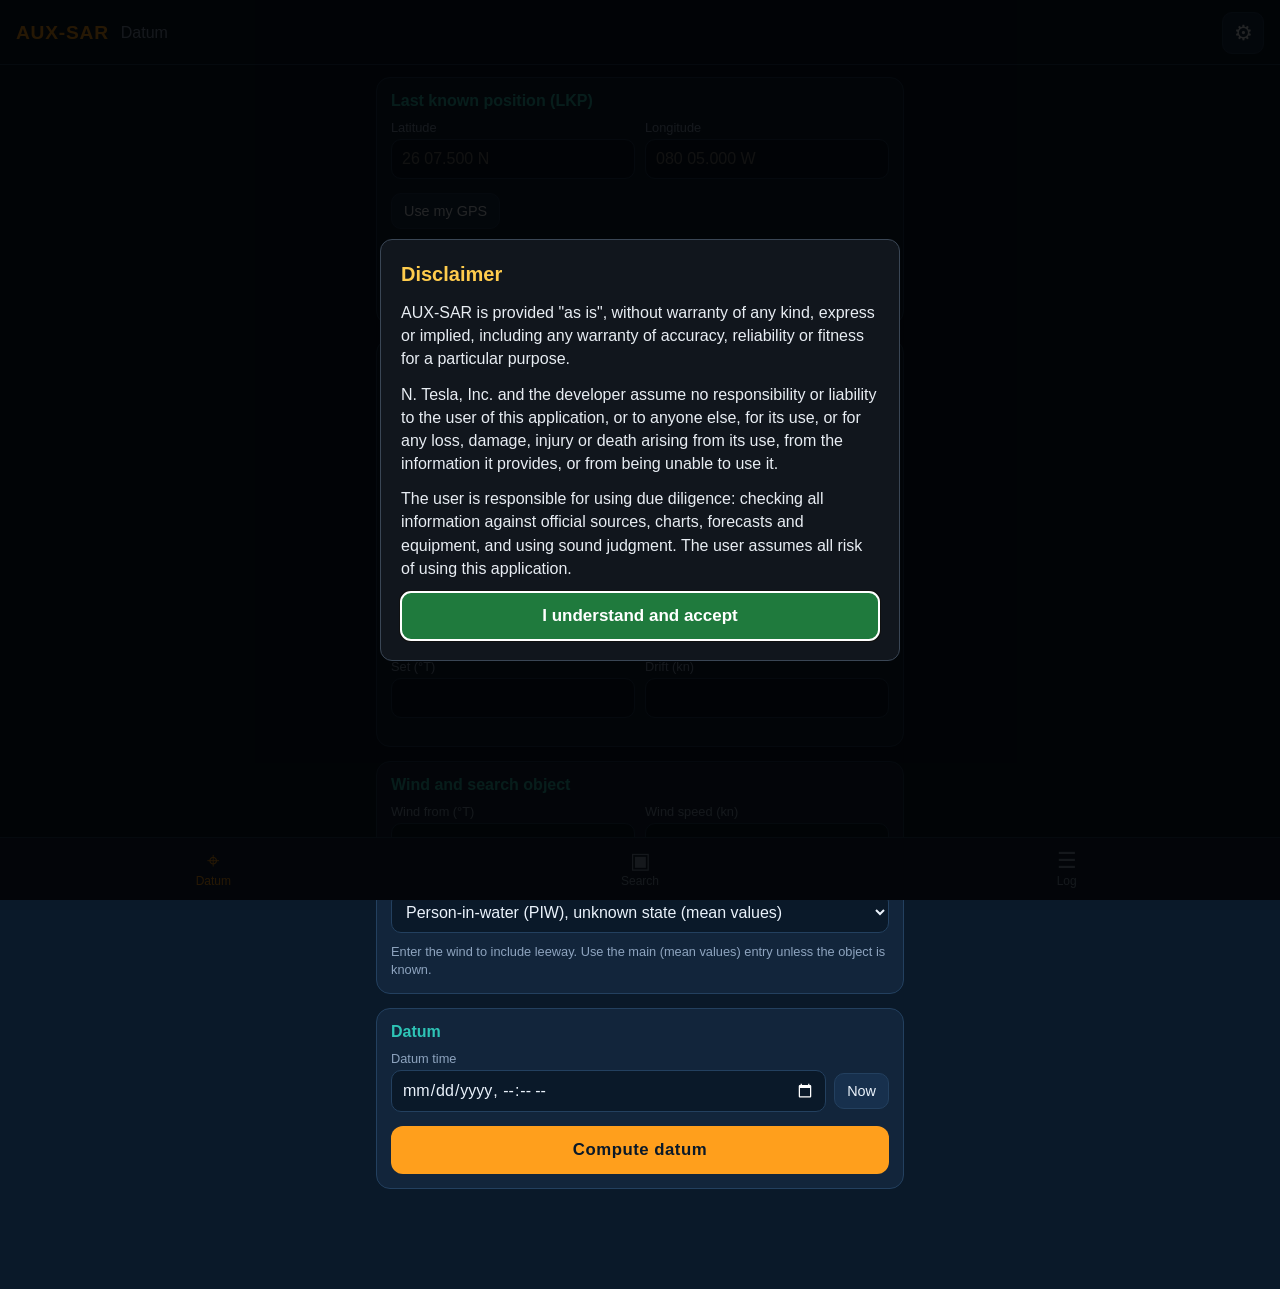
<file: index.html>
<!DOCTYPE html>
<html lang="en">
<head>
<meta charset="UTF-8">
<meta name="viewport" content="width=device-width, initial-scale=1, viewport-fit=cover">
<meta name="theme-color" content="#0a1929">
<meta name="apple-mobile-web-app-capable" content="yes">
<meta name="mobile-web-app-capable" content="yes">
<meta name="apple-mobile-web-app-status-bar-style" content="black-translucent">
<meta name="apple-mobile-web-app-title" content="AUX-SAR">
<title>AUX-SAR</title>
<link rel="manifest" href="manifest.json">
<link rel="apple-touch-icon" href="icons/icon-192.png">
<link rel="icon" href="icons/icon-192.png">
<link rel="stylesheet" href="style.css">
</head>
<body>
<header>
  <h1>AUX-SAR</h1>
  <span class="tab-title" id="tabTitle">Datum</span>
  <button id="settingsBtn" class="icon-btn" aria-label="Settings">&#9881;</button>
</header>

<main>
  <!-- ============ DATUM ============ -->
  <section class="tab" id="tab-datum">
    <div class="card">
      <h2>Last known position (LKP)</h2>
      <div class="pos-row">
        <label class="field"><span>Latitude</span><input type="text" id="lkpLat" placeholder="26 07.500 N" autocomplete="off"></label>
        <label class="field"><span>Longitude</span><input type="text" id="lkpLon" placeholder="080 05.000 W" autocomplete="off"></label>
      </div>
      <div class="row-btns">
        <button type="button" class="small-btn" data-gps="lkp">Use my GPS</button>
      </div>
      <label class="field"><span>Time of LKP</span><input type="datetime-local" id="lkpTime"></label>
    </div>

    <div class="card">
      <h2>Total water current (TWC)</h2>
      <div class="seg" id="twcModeSeg">
        <button type="button" class="seg-btn" data-mode="measure">Measure with GPS</button>
        <button type="button" class="seg-btn" data-mode="enter">Enter</button>
      </div>
      <div id="twcMeasure">
        <p class="hint">Set &amp; Drift method: put a datum marker buoy in the water (fender or life ring with strobe). Press START alongside it, let it drift, come back and press STOP alongside it. Or drift with engines off.</p>
        <div class="fixes">
          <div class="fix-card"><h3>Fix 1</h3><p class="coord" id="fix1Coord">&mdash;</p><p class="time" id="fix1Time">&mdash;</p></div>
          <div class="fix-card"><h3>Fix 2</h3><p class="coord" id="fix2Coord">&mdash;</p><p class="time" id="fix2Time">&mdash;</p></div>
        </div>
        <div class="controls">
          <button id="startBtn" type="button" class="big-btn start">START</button>
          <button id="stopBtn" type="button" class="big-btn stop" disabled>STOP</button>
        </div>
        <p class="status" id="twcStatus">Ready. Press START to mark Fix&nbsp;1.</p>
        <button id="twcResetBtn" type="button" class="text-btn" hidden>New measurement</button>
      </div>
      <div class="pos-row">
        <label class="field"><span>Set (&deg;T)</span><input type="number" id="twcSet" min="0" max="360" step="1" inputmode="decimal"></label>
        <label class="field"><span>Drift (kn)</span><input type="number" id="twcDrift" min="0" step="0.1" inputmode="decimal"></label>
      </div>
      <p class="meta" id="twcMeta"></p>
    </div>

    <div class="card">
      <h2>Wind and search object</h2>
      <div class="pos-row">
        <label class="field"><span>Wind from (&deg;T)</span><input type="number" id="windFrom" min="0" max="360" step="1" inputmode="decimal"></label>
        <label class="field"><span>Wind speed (kn)</span><input type="number" id="windSpeed" min="0" step="1" inputmode="decimal"></label>
      </div>
      <label class="field"><span>Search object</span><select id="objectSel"></select></label>
      <p class="meta" id="leewayMeta"></p>
    </div>

    <div class="card">
      <h2>Datum</h2>
      <label class="field"><span>Datum time</span>
        <div class="row"><input type="datetime-local" id="datumTime"><button type="button" class="small-btn" id="datumNowBtn">Now</button></div>
      </label>
      <button id="datumCalcBtn" type="button" class="big-btn start wide">Compute datum</button>
      <p class="error" id="datumError" hidden></p>
      <div id="datumResult" hidden>
        <div class="result-grid">
          <div class="result-box wide"><span class="label">Datum</span><span class="value small" id="datumPos"></span></div>
          <div class="result-box"><span class="label">Direction of drift</span><span class="value" id="driftDir"></span></div>
          <div class="result-box"><span class="label">Drift rate</span><span class="value" id="driftRate"></span></div>
        </div>
        <table class="data">
          <tbody id="datumTable"></tbody>
        </table>
        <div class="row-btns">
          <button id="useDatumBtn" type="button" class="big-btn start wide">Use for search pattern</button>
        </div>
      </div>
    </div>
  </section>

  <!-- ============ SEARCH ============ -->
  <section class="tab" id="tab-search" hidden>
    <div class="seg" id="searchModeSeg">
      <button type="button" class="seg-btn active" data-mode="plan">Plan</button>
      <button type="button" class="seg-btn" data-mode="nav">Commence search</button>
    </div>

    <div id="searchNavView" hidden>
      <div class="card" id="navNoPlan">
        <h2>No search planned</h2>
        <p class="hint">Plan a search pattern first, then come back here to run it.</p>
      </div>
      <div id="navMain" hidden>
        <div class="card nav-card">
          <p class="nav-plan" id="navPlanName"></p>
          <p class="nav-status" id="navStatus">Press START. Keep this screen open during the search.</p>
          <div class="nav-steer">
            <span class="label" id="navSteerLabel">Steer</span>
            <span class="value" id="navSteer">---</span>
          </div>
          <div class="nav-countdown" id="navCountdown" hidden></div>
          <div class="result-grid">
            <div class="result-box"><span class="label" id="navDistLabel">To turn</span><span class="value" id="navDist">&mdash;</span></div>
            <div class="result-box"><span class="label">Time</span><span class="value" id="navEta">&mdash;</span></div>
            <div class="result-box"><span class="label">Next leg</span><span class="value" id="navNext">&mdash;</span></div>
            <div class="result-box"><span class="label">Off track</span><span class="value" id="navXte">&mdash;</span></div>
            <div class="result-box"><span class="label">Speed</span><span class="value" id="navSog">&mdash;</span></div>
            <div class="result-box"><span class="label">Course made good</span><span class="value" id="navCog">&mdash;</span></div>
          </div>
        </div>
        <svg id="navSvg" class="plot" viewBox="0 0 300 300" role="img" aria-label="Boat position on the search pattern"></svg>
        <div class="card">
          <div class="controls">
            <button id="navStartBtn" type="button" class="big-btn start">START</button>
            <button id="navStopBtn" type="button" class="big-btn stop" disabled>STOP</button>
          </div>
          <button id="navResumeBtn" type="button" class="small-btn wide-btn" hidden></button>
          <div class="row-btns nav-row">
            <button id="navPrevBtn" type="button" class="small-btn" disabled>&#9664; Leg back</button>
            <button id="navNextBtn" type="button" class="small-btn" disabled>Leg ahead &#9654;</button>
            <button id="navMuteBtn" type="button" class="small-btn">Voice on</button>
            <button id="navTestBtn" type="button" class="small-btn">Test voice</button>
          </div>
          <p class="meta" id="navGps"></p>
          <p class="hint">All courses are magnetic. The voice calls the CSP, the next leg's course about 10 seconds before each turn, a five-second countdown, and "Turn now". On iPhone keep AUX-SAR open with the screen on (it stays awake while guiding), turn the volume up, and make sure the side switch isn't on silent.</p>
        </div>
      </div>
    </div>

    <div id="searchPlanView">
    <div class="card">
      <label class="field"><span>Search pattern</span>
        <select id="patternSel">
          <option value="SS">Expanding Square (SS)</option>
          <option value="VS">Sector (VS)</option>
          <option value="PS">Parallel (PS)</option>
          <option value="CS">Creeping Line (CS)</option>
          <option value="TSR">Trackline, Return (TSR)</option>
          <option value="TSN">Trackline, Non-return (TSN)</option>
        </select>
      </label>
      <p class="hint" id="patternHint"></p>
    </div>

    <div class="card" id="datumCard">
      <h2 id="datumCardTitle">Datum (CSP)</h2>
      <div class="pos-row">
        <label class="field"><span>Latitude</span><input type="text" id="sDatumLat" placeholder="26 07.500 N" autocomplete="off"></label>
        <label class="field"><span>Longitude</span><input type="text" id="sDatumLon" placeholder="080 05.000 W" autocomplete="off"></label>
      </div>
      <div class="row-btns">
        <button type="button" class="small-btn" data-gps="sDatum">Use my GPS</button>
      </div>
    </div>

    <div class="card" id="trackCard" hidden>
      <h2>Intended track</h2>
      <p class="sub">Origin</p>
      <div class="pos-row">
        <label class="field"><span>Latitude</span><input type="text" id="origLat" autocomplete="off"></label>
        <label class="field"><span>Longitude</span><input type="text" id="origLon" autocomplete="off"></label>
      </div>
      <div class="row-btns"><button type="button" class="small-btn" data-gps="orig">Use my GPS</button></div>
      <p class="sub">Destination</p>
      <div class="pos-row">
        <label class="field"><span>Latitude</span><input type="text" id="destLat" autocomplete="off"></label>
        <label class="field"><span>Longitude</span><input type="text" id="destLon" autocomplete="off"></label>
      </div>
      <label class="field" id="sideField"><span>Run out on which side of the track</span>
        <select id="sideSel"><option value="right">Right (starboard)</option><option value="left">Left (port)</option></select>
      </label>
    </div>

    <div class="card">
      <h2>Search parameters</h2>
      <div class="pos-row">
        <label class="field" id="spacingField"><span id="spacingLabel">Track spacing S (nm)</span><input type="number" id="spacing" min="0.05" step="0.1" inputmode="decimal"></label>
        <label class="field"><span>Search speed (kn)</span><input type="number" id="speed" min="1" step="1" inputmode="decimal"></label>
      </div>
      <details class="guide" id="spacingGuide">
        <summary>Initial track spacing (first SRU on scene)</summary>
        <table class="data tap">
          <thead><tr><th>Search object</th><th>Good<br><small>wind &lt;15 kn, seas &lt;3 ft</small></th><th>Poor<br><small>wind &ge;15 kn or seas &ge;3 ft</small></th></tr></thead>
          <tbody id="spacingTable"></tbody>
        </table>
        <p class="hint">Tap a value to use it. Source: Coxswain SAR Guide.</p>
      </details>

      <div id="firstLegFields">
        <label class="field"><span>First leg course (&deg;T) &mdash; direction of drift, 000 if no drift</span>
          <input type="number" id="firstCourse" min="0" max="360" step="1" inputmode="decimal">
        </label>
      </div>
      <label class="field" id="ssLegsField"><span>Number of legs</span><input type="number" id="ssLegs" min="1" max="60" step="1" inputmode="numeric"></label>
      <label class="field" id="ssRotField"><span>Search</span>
        <select id="ssRot"><option value="first">First search</option><option value="second">Second search (rotate 45&deg; right)</option></select>
      </label>
      <label class="field" id="vsRotField"><span>Search</span>
        <select id="vsRot">
          <option value="first">First search</option>
          <option value="second">Second search, same SRU (rotate 30&deg; right)</option>
          <option value="vm">Second SRU, VM (rotate 90&deg; left)</option>
        </select>
      </label>

      <div id="areaFields">
        <div class="pos-row">
          <label class="field"><span>Length, major axis (nm)</span><input type="number" id="areaLen" min="0.1" step="0.5" inputmode="decimal"></label>
          <label class="field"><span>Width, minor axis (nm)</span><input type="number" id="areaWid" min="0.1" step="0.5" inputmode="decimal"></label>
        </div>
        <div class="pos-row">
          <label class="field"><span>Major axis (&deg;T)</span><input type="number" id="areaAxis" min="0" max="360" step="1" inputmode="decimal"></label>
          <label class="field"><span>CSP corner</span><select id="cornerSel"></select></label>
        </div>
      </div>

      <button id="planBtn" type="button" class="big-btn start wide">Plan search</button>
      <p class="error" id="planError" hidden></p>
    </div>

    <div class="card" id="planResult" hidden>
      <h2 id="planTitle"></h2>
      <div class="result-grid">
        <div class="result-box wide"><span class="label">Commence search point (CSP)</span><span class="value small" id="planCsp"></span></div>
        <div class="result-box"><span class="label">Total track</span><span class="value" id="planTotal"></span></div>
        <div class="result-box"><span class="label">Time at speed</span><span class="value" id="planTime"></span></div>
      </div>
      <svg id="planSvg" class="plot" viewBox="0 0 300 300" role="img" aria-label="Search pattern plot"></svg>
      <p class="meta" id="planMeta"></p>
      <div class="table-wrap">
        <table class="data legs">
          <thead><tr><th>Leg</th><th>&deg;T</th><th>&deg;M</th><th>nm</th><th>Time</th><th>Turn point</th></tr></thead>
          <tbody id="legTable"></tbody>
        </table>
      </div>
      <div class="row-btns">
        <button id="planLogBtn" type="button" class="small-btn">Add to mission log</button>
        <button id="planShareBtn" type="button" class="small-btn">Share</button>
      </div>
      <button id="planCommenceBtn" type="button" class="big-btn start wide">Commence search &#9654;</button>
    </div>
    </div>
  </section>

  <!-- ============ LOG ============ -->
  <section class="tab" id="tab-log" hidden>
    <div class="card">
      <div class="row">
        <select id="missionSel" class="grow" aria-label="Mission"></select>
        <button id="newMissionBtn" type="button" class="small-btn">New</button>
      </div>
    </div>

    <details class="card" id="headerCard" open>
      <summary><h2>Mission &amp; briefing</h2></summary>
      <div id="headerFields"></div>
      <h3 class="sub">Briefing</h3>
      <div id="briefingFields"></div>
    </details>

    <div class="card">
      <h2>New entry</h2>
      <div class="chips" id="entryChips"></div>
      <textarea id="entryText" rows="3" placeholder="Details (optional)"></textarea>
      <label class="check"><input type="checkbox" id="entryGps" checked> Record GPS position</label>
      <button id="addEntryBtn" type="button" class="big-btn start wide">Log entry</button>
      <p class="status" id="entryStatus"></p>
    </div>

    <div class="card">
      <h2>Log</h2>
      <ul class="entries" id="entryList"></ul>
      <p class="hint" id="entryEmpty">No entries yet.</p>
    </div>

    <div class="card">
      <h2>Export</h2>
      <div class="row-btns">
        <button id="shareLogBtn" type="button" class="small-btn">Share / email</button>
        <button id="csvLogBtn" type="button" class="small-btn">CSV file</button>
        <button id="printLogBtn" type="button" class="small-btn">Print / PDF</button>
      </div>
      <button id="deleteMissionBtn" type="button" class="text-btn danger">Delete this mission</button>
    </div>
  </section>
</main>

<nav class="tabbar" id="tabbar">
  <button type="button" data-tab="datum" class="active"><span class="ti">&#8982;</span>Datum</button>
  <button type="button" data-tab="search"><span class="ti">&#9635;</span>Search</button>
  <button type="button" data-tab="log"><span class="ti">&#9776;</span>Log</button>
</nav>

<div id="settingsPanel" class="overlay" hidden>
  <div class="sheet">
    <h2>Settings</h2>
    <label class="field">
      <span>Magnetic variation</span>
      <div class="seg" id="varModeSeg">
        <button type="button" class="seg-btn" data-mode="auto">Automatic</button>
        <button type="button" class="seg-btn" data-mode="manual">Manual</button>
      </div>
    </label>
    <p class="hint" id="varAutoHint">Computed from the position using the WMM2025 world magnetic model (valid 2025&ndash;2030).</p>
    <label class="field" id="varManualField" hidden>
      <span>Variation</span>
      <div class="row">
        <input type="number" id="varDeg" min="0" max="180" step="0.1" inputmode="decimal">
        <span>&deg;</span>
        <select id="varDir"><option value="E">E</option><option value="W">W</option></select>
      </div>
    </label>
    <label class="field">
      <span>Min. interval for a valid TWC measurement (seconds)</span>
      <input type="number" id="minInterval" min="1" step="1" inputmode="numeric">
    </label>
    <p class="hint">AUX-SAR is a planning aid. Follow the SMC's Search Action Plan; the coxswain is responsible for safe navigation.</p>
    <button type="button" class="text-btn" onclick="showDisclaimer()">Disclaimer</button>
    <div class="sheet-actions">
      <button id="settingsSave" type="button" class="big-btn start">Save</button>
      <button id="settingsClose" type="button" class="text-btn">Cancel</button>
    </div>
  </div>
</div>

<div id="printArea" class="print-only"></div>

<script src="disclaimer.js" data-app="AUX-SAR"></script>
<script src="wmm.js"></script>
<script type="module" src="app.js"></script>
</body>
</html>
</file>
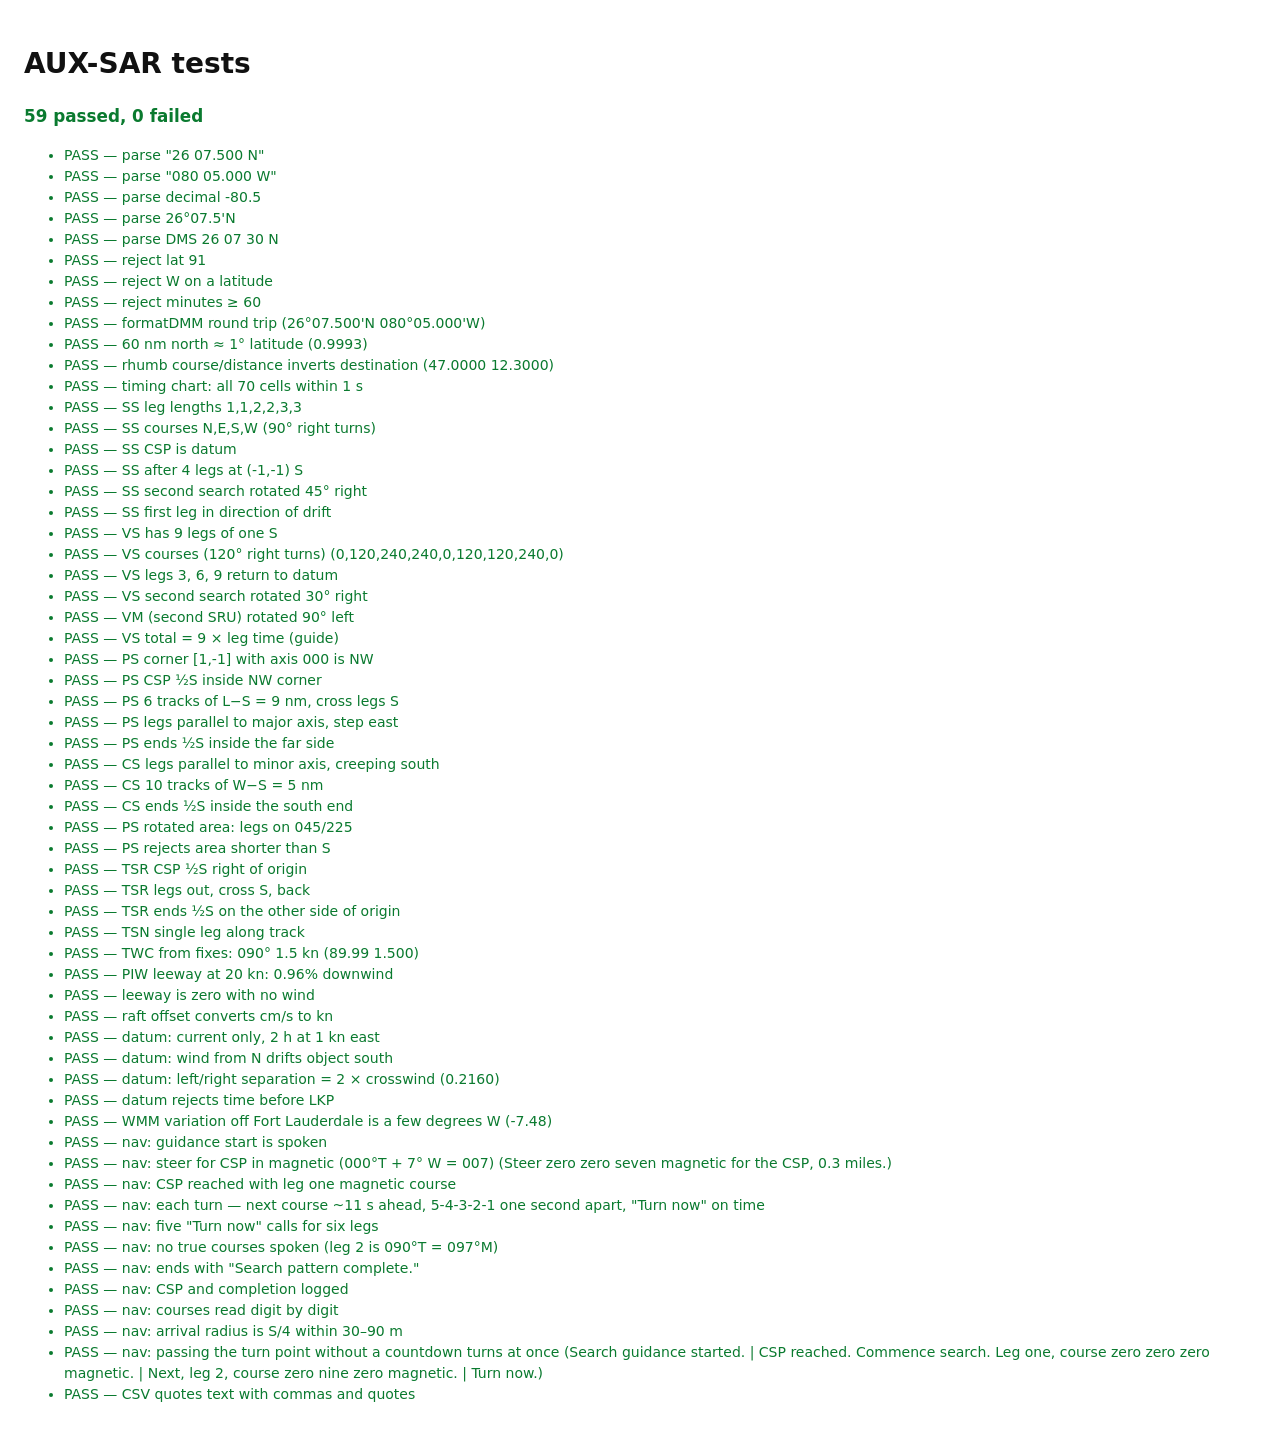
<file: tests.html>
<!DOCTYPE html>
<html lang="en">
<head>
<meta charset="UTF-8">
<meta name="viewport" content="width=device-width, initial-scale=1">
<title>AUX-SAR tests</title>
<style>
  body { font: 14px/1.5 system-ui, sans-serif; background: #fff; color: #111; padding: 16px; }
  .pass { color: #0a7a2f; } .fail { color: #b00020; font-weight: bold; }
  #summary { font-size: 1.2em; font-weight: bold; }
</style>
</head>
<body>
<h1>AUX-SAR tests</h1>
<p id="summary">Running…</p>
<ul id="out"></ul>
<script src="wmm.js"></script>
<script type="module">
import { parseCoord, formatDMM, formatMinSec, rhumbDestination, rhumbCourseDistance } from './geo.js';
import { expandingSquare, sector, parallelOrCreeping, trackline, legHours, CORNERS, cornerName } from './patterns.js';
import { computeDatum, leewaySpeeds, currentFromFixes } from './drift.js';
import { LEEWAY_OBJECTS } from './leeway.js';
import { toCSV, newMission } from './log.js';
import { SearchNavigator, sayCourse, arrivalRadiusNm } from './nav.js';
import { norm360 } from './geo.js';

const out = document.getElementById('out');
let pass = 0, fail = 0;
function check(name, ok, detail) {
  ok ? pass++ : fail++;
  const li = document.createElement('li');
  li.className = ok ? 'pass' : 'fail';
  li.textContent = `${ok ? 'PASS' : 'FAIL'} — ${name}${detail ? ` (${detail})` : ''}`;
  out.appendChild(li);
}
const near = (a, b, tol = 1e-3) => Math.abs(a - b) <= tol;
const nearPt = (p, q, tol = 0.01) => near(p[0], q[0], tol) && near(p[1], q[1], tol);
const courses = (plan) => plan.legs.map((l) => Math.round(l.courseT) % 360);
const D = { lat: 26.0, lon: -80.0 };

// --- Coordinates ---
check('parse "26 07.500 N"', near(parseCoord('26 07.500 N', true), 26.125, 1e-9));
check('parse "080 05.000 W"', near(parseCoord('080 05.000 W', false), -80 - 5 / 60, 1e-9));
check('parse decimal -80.5', parseCoord('-80.5', false) === -80.5);
check("parse 26°07.5'N", near(parseCoord("26°07.5'N", true), 26.125, 1e-9));
check('parse DMS 26 07 30 N', near(parseCoord('26 07 30 N', true), 26.125, 1e-9));
check('reject lat 91', Number.isNaN(parseCoord('91 N', true)));
check('reject W on a latitude', Number.isNaN(parseCoord('26 W', true)));
check('reject minutes ≥ 60', Number.isNaN(parseCoord('26 61 N', true)));
const [la, lo] = formatDMM(26.125, -80.0833333).split(' ');
check('formatDMM round trip', near(parseCoord(la, true), 26.125, 1e-5) && near(parseCoord(lo, false), -80.0833333, 1e-5), `${la} ${lo}`);

// --- Rhumb lines ---
const p60 = rhumbDestination(0, 0, 0, 60);
check('60 nm north ≈ 1° latitude', near(p60.lat, 0.9993, 0.0005) && near(p60.lon, 0, 1e-9), p60.lat.toFixed(4));
const back = rhumbCourseDistance(26, -80, rhumbDestination(26, -80, 47, 12.3).lat, rhumbDestination(26, -80, 47, 12.3).lon);
check('rhumb course/distance inverts destination', near(back.course, 47, 1e-6) && near(back.distNm, 12.3, 1e-6),
  `${back.course.toFixed(4)} ${back.distNm.toFixed(4)}`);

// --- Timing chart, Coxswain SAR Guide p. 8 (track spacing vs speed, mm:ss) ---
const chart = {
  0.1: ['01:00', '00:51', '00:45', '00:40', '00:36', '00:33', '00:30'],
  0.2: ['02:00', '01:43', '01:30', '01:20', '01:12', '01:05', '01:00'],
  0.3: ['03:00', '02:34', '02:15', '02:00', '01:48', '01:38', '01:30'],
  0.4: ['04:00', '03:26', '03:00', '02:40', '02:24', '02:11', '02:00'],
  0.5: ['05:00', '04:17', '03:45', '03:20', '03:00', '02:44', '02:30'],
  0.6: ['06:00', '05:09', '04:30', '04:00', '03:36', '03:16', '03:00'],
  0.7: ['07:00', '06:00', '05:15', '04:40', '04:12', '03:49', '03:30'],
  0.8: ['08:00', '06:51', '06:00', '05:20', '04:48', '04:22', '04:00'],
  0.9: ['09:00', '07:43', '06:45', '06:00', '05:24', '04:55', '04:30'],
  1.0: ['10:00', '08:34', '07:30', '06:40', '06:00', '05:27', '05:00'],
};
const bad = [];
for (const [s, row] of Object.entries(chart)) {
  row.forEach((want, i) => {
    const got = formatMinSec(legHours(Number(s), 6 + i));
    // The printed chart truncates seconds in a few cells; allow 1 s.
    const secs = (t) => t.split(':').reduce((a, b) => a * 60 + Number(b), 0);
    if (Math.abs(secs(got) - secs(want)) > 1) bad.push(`${s} nm @ ${6 + i} kn: ${got} vs ${want}`);
  });
}
check('timing chart: all 70 cells within 1 s', bad.length === 0, bad.join('; '));

// --- Expanding square (SS) ---
const ss = expandingSquare({ datum: D, spacing: 1, firstCourse: 0, legCount: 6 });
check('SS leg lengths 1,1,2,2,3,3', ss.legs.map((l) => l.distNm).join() === '1,1,2,2,3,3');
check('SS courses N,E,S,W (90° right turns)', courses(ss).join() === '0,90,180,270,0,90');
check('SS CSP is datum', ss.csp === D);
check('SS after 4 legs at (-1,-1) S', nearPt(ss.points[4], [-1, -1]));
const ss2 = expandingSquare({ datum: D, spacing: 1, firstCourse: 0, legCount: 4, secondSearch: true });
check('SS second search rotated 45° right', courses(ss2).join() === '45,135,225,315');
const ssDrift = expandingSquare({ datum: D, spacing: 0.5, firstCourse: 200, legCount: 3 });
check('SS first leg in direction of drift', courses(ssDrift).join() === '200,290,20');

// --- Sector (VS) ---
const vs = sector({ datum: D, spacing: 1, firstCourse: 0 });
check('VS has 9 legs of one S', vs.legs.length === 9 && vs.legs.every((l) => l.distNm === 1));
check('VS courses (120° right turns)', courses(vs).join() === '0,120,240,240,0,120,120,240,0', courses(vs).join());
check('VS legs 3, 6, 9 return to datum', [3, 6, 9].every((i) => nearPt(vs.points[i], [0, 0], 1e-9)));
check('VS second search rotated 30° right', courses(sector({ datum: D, spacing: 1, rotation: 'second' }))[0] === 30);
check('VM (second SRU) rotated 90° left', courses(sector({ datum: D, spacing: 1, rotation: 'vm' }))[0] === 270);
check('VS total = 9 × leg time (guide)', near(legHours(vs.totalNm, 10), 9 * legHours(1, 10)));

// --- Parallel (PS) and creeping line (CS) ---
const ps = parallelOrCreeping({ type: 'PS', center: D, length: 10, width: 6, majorAxis: 0, spacing: 1, corner: [1, -1] });
check('PS corner [1,-1] with axis 000 is NW', cornerName([1, -1], 0, 10, 6) === 'NW');
check('PS CSP ½S inside NW corner', nearPt(ps.points[0], [-2.5, 4.5]));
check('PS 6 tracks of L−S = 9 nm, cross legs S', ps.legs.filter((l) => l.kind === 'search').length === 6 &&
  ps.legs.filter((l) => l.kind === 'search').every((l) => near(l.distNm, 9)) &&
  ps.legs.filter((l) => l.kind === 'cross').every((l) => near(l.distNm, 1)));
check('PS legs parallel to major axis, step east', courses(ps).slice(0, 4).join() === '180,90,0,90');
check('PS ends ½S inside the far side', nearPt(ps.points.at(-1), [2.5, 4.5]));
const cs = parallelOrCreeping({ type: 'CS', center: D, length: 10, width: 6, majorAxis: 0, spacing: 1, corner: [1, -1] });
check('CS legs parallel to minor axis, creeping south', courses(cs).slice(0, 4).join() === '90,180,270,180');
check('CS 10 tracks of W−S = 5 nm', cs.legs.filter((l) => l.kind === 'search').length === 10 &&
  cs.legs.filter((l) => l.kind === 'search').every((l) => near(l.distNm, 5)));
check('CS ends ½S inside the south end', near(cs.points.at(-1)[1], -4.5, 0.01));
const psRot = parallelOrCreeping({ type: 'PS', center: D, length: 8, width: 4, majorAxis: 45, spacing: 1, corner: CORNERS[2] });
check('PS rotated area: legs on 045/225', courses(psRot).filter((_, i) => i % 2 === 0).every((c) => c === 45 || c === 225));
let threw = false;
try { parallelOrCreeping({ type: 'PS', center: D, length: 0.5, width: 4, spacing: 1 }); } catch (e) { threw = true; }
check('PS rejects area shorter than S', threw);

// --- Trackline ---
const dest = rhumbDestination(D.lat, D.lon, 0, 10);
const tsr = trackline({ origin: D, destination: dest, spacing: 1, returnLeg: true, side: 'right' });
check('TSR CSP ½S right of origin', nearPt(tsr.points[0], [0.5, 0]));
check('TSR legs out, cross S, back', courses(tsr).join() === '0,270,180' && near(tsr.legs[1].distNm, 1) && near(tsr.legs[0].distNm, 10, 1e-6));
check('TSR ends ½S on the other side of origin', nearPt(tsr.points.at(-1), [-0.5, 0]));
const tsn = trackline({ origin: D, destination: dest, spacing: 1, returnLeg: false });
check('TSN single leg along track', tsn.legs.length === 1 && courses(tsn)[0] === 0);

// --- TWC from fixes (Set & Drift) ---
const t0 = Date.UTC(2026, 9, 25, 12);
const f2 = rhumbDestination(D.lat, D.lon, 90, 1.5);
const twc = currentFromFixes({ ...D, time: t0 }, { ...f2, time: t0 + 3600000 });
check('TWC from fixes: 090° 1.5 kn', near(twc.setT, 90, 0.05) && near(twc.driftKn, 1.5, 0.005), `${twc.setT.toFixed(2)} ${twc.driftKn.toFixed(3)}`);

// --- Leeway and datum ---
const piw = LEEWAY_OBJECTS.find((o) => o.id === 'PIW-1');
const lw = leewaySpeeds(piw, 20);
check('PIW leeway at 20 kn: 0.96% downwind', near(lw.dwl, 0.192) && near(lw.cwlR, 0.108) && near(lw.cwlL, -0.108));
check('leeway is zero with no wind', leewaySpeeds(piw, 0).dwl === 0);
const raft = LEEWAY_OBJECTS.find((o) => o.id === 'LIFE-RAFT-DB-10');
check('raft offset converts cm/s to kn', near(leewaySpeeds(raft, 10).dwl, 0.352 - 2.5 * 0.0194384, 1e-6));

const d0 = computeDatum({ lkp: D, lkpTime: t0, datumTime: t0 + 2 * 3600000, twc: { setT: 90, driftKn: 1 }, wind: { fromT: 0, speedKn: 0 }, object: piw });
const east2 = rhumbCourseDistance(D.lat, D.lon, d0.datum.lat, d0.datum.lon);
check('datum: current only, 2 h at 1 kn east', near(east2.course, 90, 0.01) && near(east2.distNm, 2, 1e-6) && near(d0.separationNm, 0));
const d1 = computeDatum({ lkp: D, lkpTime: t0, datumTime: t0 + 3600000, twc: { setT: 0, driftKn: 0 }, wind: { fromT: 0, speedKn: 20 }, object: piw });
check('datum: wind from N drifts object south', near(d1.driftSetT, 180, 0.01) && near(d1.driftDistNm, 0.192, 1e-6));
check('datum: left/right separation = 2 × crosswind', near(d1.separationNm, 0.216, 1e-4), d1.separationNm.toFixed(4));
threw = false;
try { computeDatum({ lkp: D, lkpTime: t0, datumTime: t0 - 1, twc: {}, wind: {}, object: piw }); } catch (e) { threw = true; }
check('datum rejects time before LKP', threw);

// --- WMM (from Set & Drift) ---
const dec = WMM.declination(26.1, -80.1, 0, 2026.8);
check('WMM variation off Fort Lauderdale is a few degrees W', dec < -4 && dec > -9, dec.toFixed(2));

// --- Commence search: simulated boat at 10 kn, GPS once a second ---
{
  const plan = {
    ...expandingSquare({ datum: D, spacing: 0.2, firstCourse: 0, legCount: 6 }),
    spacing: 0.2, speed: 10, variation: { value: -7 },
  };
  const start = rhumbDestination(D.lat, D.lon, 180, 0.3); // 0.3 nm south of the CSP
  const wps = [start, plan.csp, ...plan.legs.map((l) => l.to)];
  const segs = [];
  let cum = 0;
  for (let i = 1; i < wps.length; i++) {
    const cd = rhumbCourseDistance(wps[i - 1].lat, wps[i - 1].lon, wps[i].lat, wps[i].lon);
    segs.push({ from: wps[i - 1], course: cd.course, len: cd.distNm, at: cum });
    cum += cd.distNm;
  }
  const posAt = (nm) => {
    const s = segs.find((g) => nm <= g.at + g.len) || segs[segs.length - 1];
    return rhumbDestination(s.from.lat, s.from.lon, s.course, Math.min(nm - s.at, s.len));
  };
  const said = [];
  const logged = [];
  const t0 = 1e12;
  let now = t0;
  const navr = new SearchNavigator(plan, {
    speak: (text) => said.push({ t: (now - t0) / 1000, text }),
    log: (type) => logged.push(type),
  });
  navr.start();
  const SPEED = 10;
  for (let ms = 0; ms <= (cum / SPEED) * 3600000 + 20000; ms += 100) {
    now = t0 + ms;
    if (ms % 1000 === 0) {
      const p = posAt(Math.min(cum, (SPEED * ms) / 3600000));
      navr.update({ lat: p.lat, lon: p.lon, time: now, speedKn: SPEED, headingT: 0 });
    }
    navr.tick(now);
    if (navr.phase === 'done') break;
  }
  const texts = said.map((s) => s.text);
  check('nav: guidance start is spoken', texts[0] === 'Search guidance started.');
  check('nav: steer for CSP in magnetic (000°T + 7° W = 007)', texts[1] === 'Steer zero zero seven magnetic for the CSP, 0.3 miles.', texts[1]);
  check('nav: CSP reached with leg one magnetic course',
    texts.includes('CSP reached. Commence search. Leg one, course zero zero seven magnetic.'));
  // Each turn i (end of leg i+1) should be called on time.
  const turnTime = (i) => ((0.3 + plan.legs.slice(0, i + 1).reduce((a, l) => a + l.distNm, 0)) / SPEED) * 3600;
  const problems = [];
  for (let i = 0; i < plan.legs.length - 1; i++) {
    const T = turnTime(i);
    const next = plan.legs[i + 1];
    const course = sayCourse(norm360(next.courseT + 7));
    const ann = said.find((s) => s.text === `Next, leg ${i + 2}, course ${course} magnetic.`);
    if (!ann || Math.abs(ann.t - (T - 11)) > 1.2) problems.push(`leg ${i + 2} announce at ${ann && ann.t.toFixed(1)} want ${(T - 11).toFixed(1)}`);
    for (const [n, w] of [[5, 'five'], [4, 'four'], [3, 'three'], [2, 'two'], [1, 'one']]) {
      const c = said.find((s) => s.text === w && s.t > T - 7 && s.t < T + 1);
      if (!c || Math.abs(c.t - (T - n)) > 0.7) problems.push(`turn ${i + 1} "${w}" at ${c && c.t.toFixed(1)} want ${(T - n).toFixed(1)}`);
    }
    const tn = said.find((s) => s.text === 'Turn now.' && Math.abs(s.t - T) < 3);
    if (!tn || Math.abs(tn.t - T) > 0.7) problems.push(`turn ${i + 1} "Turn now" at ${tn && tn.t.toFixed(1)} want ${T.toFixed(1)}`);
  }
  check('nav: each turn — next course ~11 s ahead, 5-4-3-2-1 one second apart, "Turn now" on time', problems.length === 0, problems.slice(0, 4).join('; '));
  check('nav: five "Turn now" calls for six legs', texts.filter((t) => t === 'Turn now.').length === 5);
  check('nav: no true courses spoken (leg 2 is 090°T = 097°M)', !texts.some((t) => t.includes('zero nine zero')) && texts.some((t) => t.includes('zero nine seven')));
  check('nav: ends with "Search pattern complete."', texts.at(-1) === 'Search pattern complete.' && navr.phase === 'done');
  check('nav: CSP and completion logged', logged.join() === 'Commence search,Search complete');
}
check('nav: courses read digit by digit', sayCourse(5) === 'zero zero five' && sayCourse(359.6) === 'zero zero zero');
check('nav: arrival radius is S/4 within 30–90 m', near(arrivalRadiusNm(0.1), 0.025) && arrivalRadiusNm(0.01) === 0.016 && arrivalRadiusNm(2) === 0.05);
{
  // Overshooting a turn between GPS fixes still turns straight away.
  const plan = { ...expandingSquare({ datum: D, spacing: 0.2, legCount: 3 }), spacing: 0.2, speed: 10, variation: { value: 0 } };
  const said = [];
  const n2 = new SearchNavigator(plan, { speak: (t) => said.push(t) });
  n2.start();
  n2.update({ ...D, time: 0, speedKn: 0 });
  const past = rhumbDestination(D.lat, D.lon, 0, 0.25);
  n2.update({ ...past, time: 1000, speedKn: 0 });
  check('nav: passing the turn point without a countdown turns at once', n2.leg === 1 && said.includes('Turn now.'), said.join(' | '));
}

// --- Log export ---
const m = newMission();
m.entries.push({ id: 'a', time: t0, type: 'Sighting', text: 'Orange "raft", maybe', lat: 26.1, lon: -80.1 });
const csv = toCSV(m);
check('CSV quotes text with commas and quotes', csv.includes('"Orange ""raft"", maybe"'));

document.getElementById('summary').textContent = `${pass} passed, ${fail} failed`;
document.getElementById('summary').className = fail ? 'fail' : 'pass';
window.testResult = { pass, fail };
</script>
</body>
</html>
</file>
<file: style.css>
:root {
  --bg: #0a1929;
  --panel: #12253b;
  --panel-2: #17304d;
  --accent: #ff9f1c;
  --accent-2: #2ec4b6;
  --text: #eaf2fb;
  --muted: #8ea4bf;
  --danger: #e63946;
  --border: #23405f;
  --tabbar-h: 62px;
  color-scheme: dark;
}

* { box-sizing: border-box; }

[hidden] { display: none !important; }

html, body {
  margin: 0;
  padding: 0;
  background: var(--bg);
  color: var(--text);
  font-family: -apple-system, BlinkMacSystemFont, "Segoe UI", Roboto, sans-serif;
  -webkit-tap-highlight-color: transparent;
  -webkit-text-size-adjust: 100%;
}

header {
  position: sticky;
  top: 0;
  z-index: 5;
  display: flex;
  align-items: center;
  gap: 12px;
  padding: max(12px, env(safe-area-inset-top)) 16px 10px;
  background: var(--bg);
  border-bottom: 1px solid var(--border);
}

header h1 { font-size: 1.2rem; margin: 0; letter-spacing: 0.04em; color: var(--accent); }
.tab-title { flex: 1; color: var(--muted); font-size: 1rem; }

.icon-btn {
  background: var(--panel-2);
  border: 1px solid var(--border);
  color: var(--text);
  font-size: 1.3rem;
  width: 42px;
  height: 42px;
  border-radius: 10px;
}

main {
  padding: 12px 16px calc(var(--tabbar-h) + env(safe-area-inset-bottom) + 24px);
  max-width: 560px;
  margin: 0 auto;
}

.card {
  background: var(--panel);
  border: 1px solid var(--border);
  border-radius: 14px;
  padding: 14px;
  margin-bottom: 14px;
}

.card h2 { font-size: 1rem; margin: 0 0 10px; color: var(--accent-2); }
.card h3 { font-size: 0.9rem; margin: 0 0 6px; color: var(--muted); font-weight: 600; }
details.card > summary { list-style: none; cursor: pointer; }
details.card > summary::-webkit-details-marker { display: none; }
details.card > summary h2 { display: inline; }
details.card > summary::after { content: ' ▾'; color: var(--muted); }
details.card:not([open]) > summary::after { content: ' ▸'; }
.sub { color: var(--muted); font-size: 0.85rem; margin: 10px 0 4px; }

.field { display: flex; flex-direction: column; gap: 4px; margin-bottom: 10px; min-width: 0; }
.field > span { font-size: 0.8rem; color: var(--muted); }

input, select, textarea {
  width: 100%;
  background: var(--bg);
  color: var(--text);
  border: 1px solid var(--border);
  border-radius: 10px;
  padding: 10px;
  font-size: 16px; /* stops iOS zooming into inputs */
  font-family: inherit;
  min-width: 0;
}
input:focus, select:focus, textarea:focus { outline: 2px solid var(--accent-2); outline-offset: 0; }
textarea { resize: vertical; margin-bottom: 8px; }

.pos-row { display: grid; grid-template-columns: 1fr 1fr; gap: 10px; }
.row { display: flex; gap: 8px; align-items: center; }
.row .grow { flex: 1; }
.row-btns { display: flex; flex-wrap: wrap; gap: 8px; margin: 4px 0 10px; }

.seg { display: flex; background: var(--bg); border: 1px solid var(--border); border-radius: 10px; padding: 3px; margin-bottom: 10px; }
.seg-btn { flex: 1; background: none; border: 0; color: var(--muted); padding: 9px 6px; border-radius: 8px; font-size: 0.9rem; }
.seg-btn.active { background: var(--panel-2); color: var(--text); font-weight: 600; }

.fixes { display: grid; grid-template-columns: 1fr 1fr; gap: 10px; margin-bottom: 12px; }
.fix-card { background: var(--panel-2); border: 1px solid var(--border); border-radius: 12px; padding: 10px; text-align: center; }
.fix-card h3 { margin: 0 0 4px; color: var(--muted); font-size: 0.8rem; text-transform: uppercase; }
.fix-card .coord { margin: 0; font-size: 0.85rem; font-variant-numeric: tabular-nums; }
.fix-card .time { margin: 4px 0 0; font-size: 0.75rem; color: var(--muted); }

.controls { display: grid; grid-template-columns: 1fr 1fr; gap: 10px; }

.big-btn {
  border: 0;
  border-radius: 12px;
  padding: 14px;
  font-size: 1.05rem;
  font-weight: 700;
  letter-spacing: 0.03em;
  color: #0a1929;
}
.big-btn.start { background: var(--accent); }
.big-btn.stop { background: var(--accent-2); }
.big-btn:disabled { opacity: 0.35; }
.big-btn.wide { width: 100%; margin-top: 4px; }

.small-btn {
  background: var(--panel-2);
  color: var(--text);
  border: 1px solid var(--border);
  border-radius: 10px;
  padding: 9px 12px;
  font-size: 0.9rem;
}
.small-btn:active, .big-btn:active { transform: scale(0.98); }

.text-btn { display: block; margin: 10px auto 0; background: none; border: 0; color: var(--accent-2); font-size: 0.95rem; padding: 8px; }
.text-btn.danger { color: var(--danger); }

.status { text-align: center; color: var(--muted); font-size: 0.9rem; margin: 10px 0 0; min-height: 1.2em; }
.hint { color: var(--muted); font-size: 0.8rem; line-height: 1.4; margin: 0 0 10px; }
.meta { color: var(--muted); font-size: 0.8rem; line-height: 1.4; margin: 4px 0 0; }
.error { color: #ff8a93; font-size: 0.9rem; margin: 10px 0 0; }

.result-grid { display: grid; grid-template-columns: 1fr 1fr; gap: 10px; margin: 12px 0; }
.result-box { background: var(--panel-2); border: 1px solid var(--border); border-radius: 12px; padding: 10px; text-align: center; }
.result-box.wide { grid-column: 1 / -1; }
.result-box .label { display: block; color: var(--muted); font-size: 0.75rem; margin-bottom: 4px; }
.result-box .value { font-size: 1.35rem; font-weight: 700; font-variant-numeric: tabular-nums; }
.result-box .value.small { font-size: 1.05rem; }

table.data { width: 100%; border-collapse: collapse; font-size: 0.85rem; font-variant-numeric: tabular-nums; margin: 8px 0; }
table.data th, table.data td { border-bottom: 1px solid var(--border); padding: 7px 4px; text-align: left; vertical-align: top; }
table.data th { color: var(--muted); font-weight: 600; font-size: 0.75rem; }
table.data td.num, table.data th.num { text-align: right; }
table.data tr.cross td { color: var(--muted); }
table.tap td button { background: var(--panel-2); color: var(--text); border: 1px solid var(--border); border-radius: 8px; padding: 6px 10px; font-size: 0.9rem; }
.table-wrap { overflow-x: auto; }
table.legs td:last-child { font-size: 0.75rem; white-space: nowrap; }

details.guide { margin: 0 0 10px; }
details.guide summary { color: var(--accent-2); font-size: 0.85rem; cursor: pointer; padding: 4px 0; }

.plot { width: 100%; height: auto; background: var(--bg); border: 1px solid var(--border); border-radius: 12px; margin: 4px 0 8px; }

.chips { display: flex; flex-wrap: wrap; gap: 6px; margin-bottom: 10px; }
.chip { background: var(--bg); color: var(--text); border: 1px solid var(--border); border-radius: 18px; padding: 7px 12px; font-size: 0.85rem; }
.chip.active { background: var(--accent); color: #0a1929; border-color: var(--accent); font-weight: 600; }

.check { display: flex; align-items: center; gap: 8px; font-size: 0.9rem; color: var(--muted); margin-bottom: 8px; }
.check input { width: auto; }

.entries { list-style: none; margin: 0; padding: 0; }
.entries li { border-bottom: 1px solid var(--border); padding: 9px 0; display: grid; grid-template-columns: 1fr auto; gap: 2px 8px; }
.entries .e-head { font-size: 0.9rem; }
.entries .e-head b { color: var(--accent); }
.entries .e-pos, .entries .e-text { grid-column: 1; font-size: 0.8rem; color: var(--muted); white-space: pre-wrap; }
.entries .e-text { color: var(--text); }
.entries .e-del { grid-column: 2; grid-row: 1 / span 3; align-self: center; background: none; border: 0; color: var(--muted); font-size: 1.1rem; padding: 6px; }

.tabbar {
  position: fixed;
  left: 0; right: 0; bottom: 0;
  z-index: 6;
  display: flex;
  background: var(--panel);
  border-top: 1px solid var(--border);
  padding-bottom: env(safe-area-inset-bottom);
}
.tabbar button {
  flex: 1;
  height: var(--tabbar-h);
  background: none;
  border: 0;
  color: var(--muted);
  font-size: 0.75rem;
  display: flex;
  flex-direction: column;
  align-items: center;
  justify-content: center;
  gap: 2px;
}
.tabbar .ti { font-size: 1.35rem; line-height: 1; }
.tabbar button.active { color: var(--accent); }

.overlay { position: fixed; inset: 0; z-index: 10; background: rgba(0, 0, 0, 0.6); display: flex; align-items: flex-end; justify-content: center; }
.sheet {
  width: 100%;
  max-width: 560px;
  max-height: 90vh;
  overflow-y: auto;
  background: var(--panel);
  border-top-left-radius: 18px;
  border-top-right-radius: 18px;
  padding: 18px 16px calc(18px + env(safe-area-inset-bottom));
}
.sheet h2 { margin: 0 0 14px; }
.sheet-actions { display: grid; gap: 4px; margin-top: 8px; }

#searchModeSeg { margin-bottom: 14px; }
.nav-card { text-align: center; }
.nav-plan { margin: 0; color: var(--muted); font-size: 0.8rem; }
.nav-status { margin: 4px 0 10px; font-size: 1rem; font-weight: 600; }
.nav-steer { background: var(--panel-2); border: 1px solid var(--border); border-radius: 14px; padding: 10px; }
.nav-steer .label { display: block; color: var(--muted); font-size: 0.8rem; }
.nav-steer .value { display: block; font-size: 3.2rem; font-weight: 800; color: var(--accent); font-variant-numeric: tabular-nums; line-height: 1.1; }
.nav-countdown { margin-top: 10px; padding: 8px; border-radius: 12px; background: var(--accent); color: #0a1929; font-size: 2rem; font-weight: 800; }
.nav-row { margin-top: 12px; }
.wide-btn { width: 100%; margin-top: 10px; }

.print-only { display: none; }

@media print {
  body { background: #fff; color: #000; }
  header, main, .tabbar, .overlay { display: none !important; }
  .print-only { display: block !important; font: 11pt/1.4 Georgia, serif; white-space: pre-wrap; padding: 0; }
}
</file>
